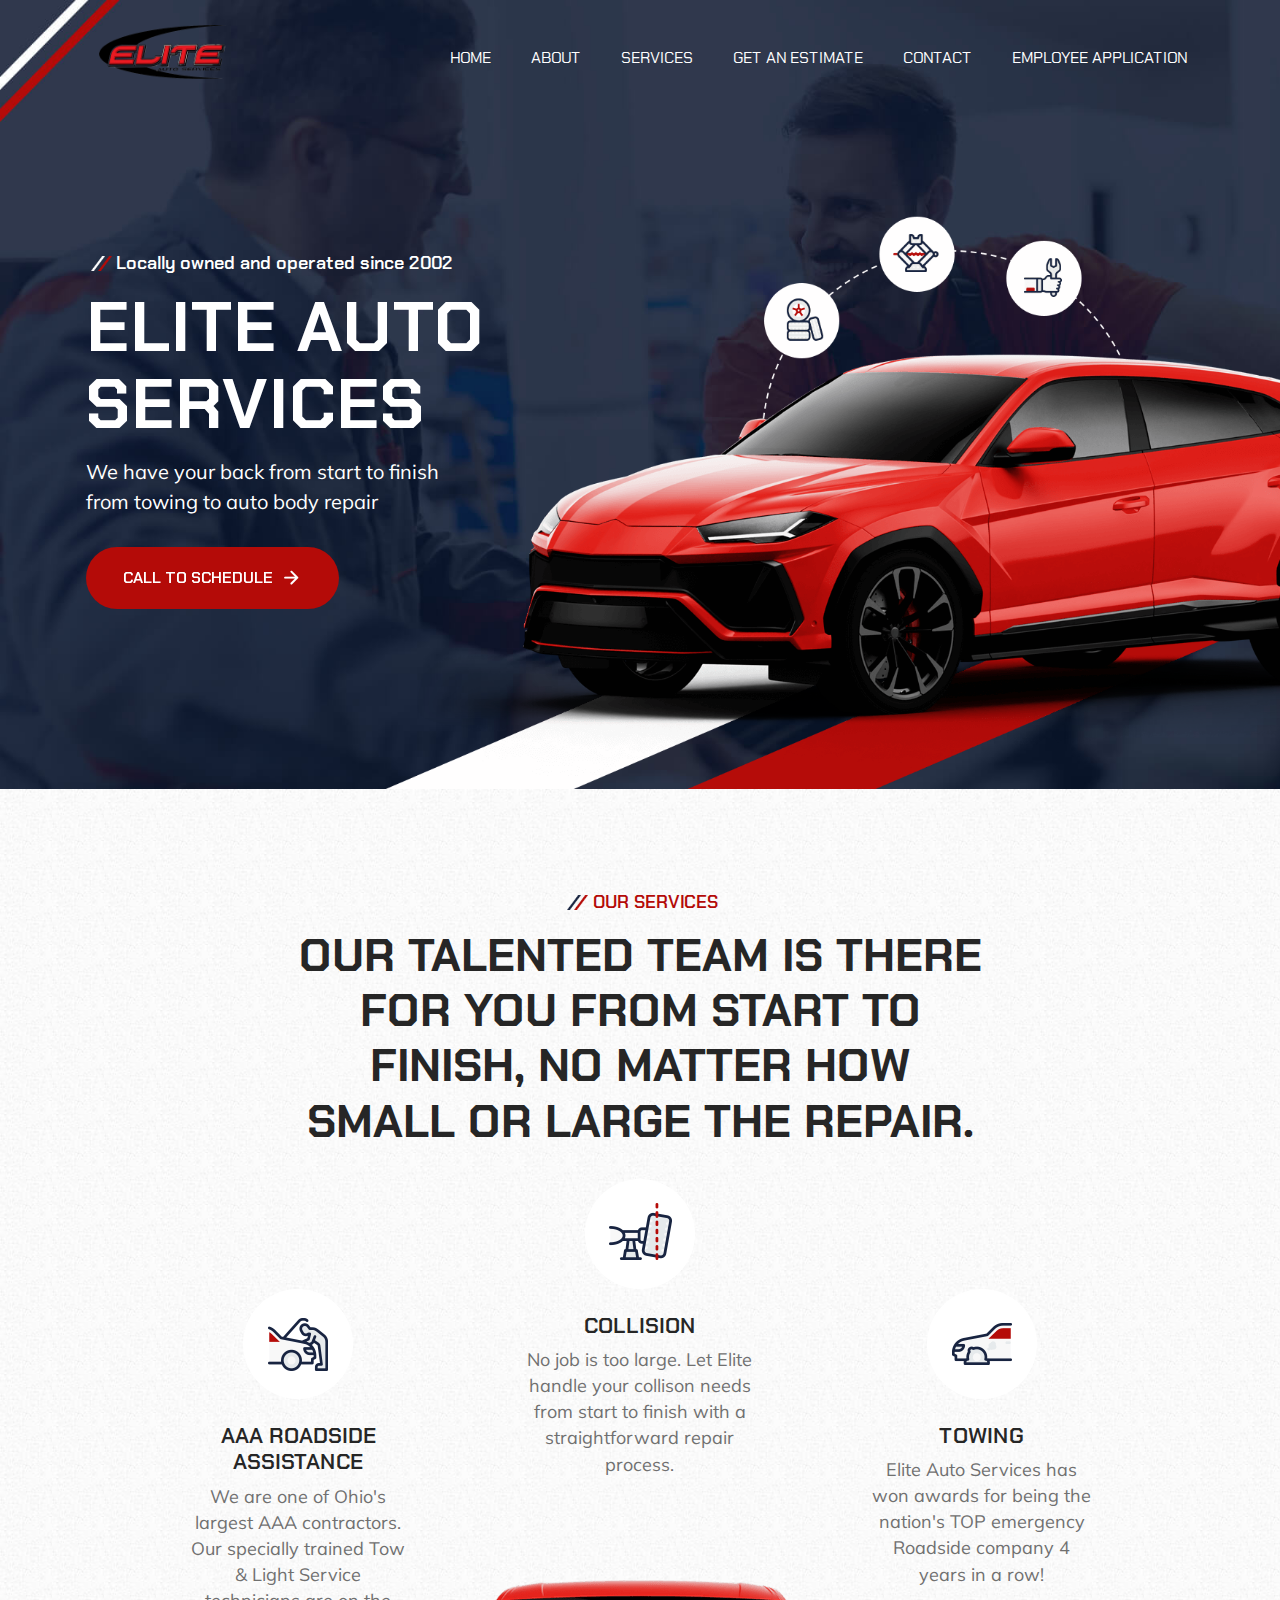
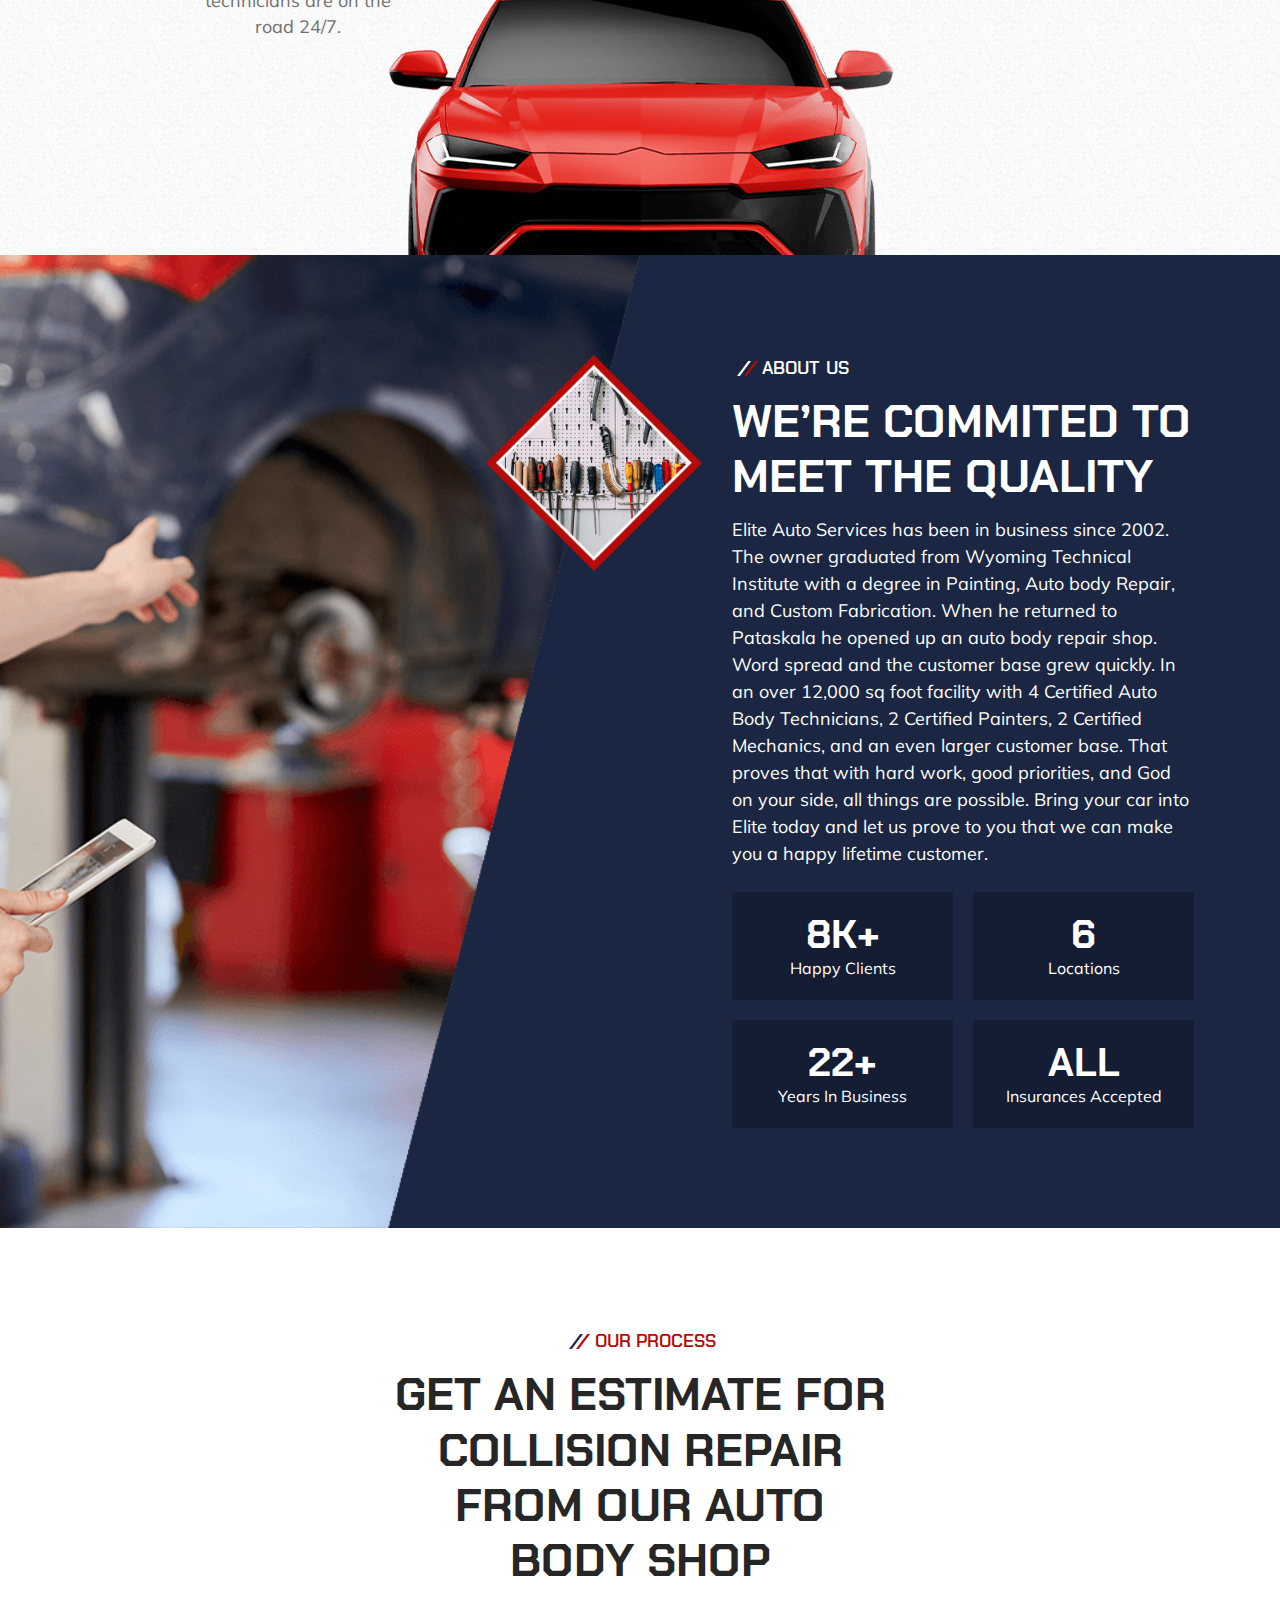
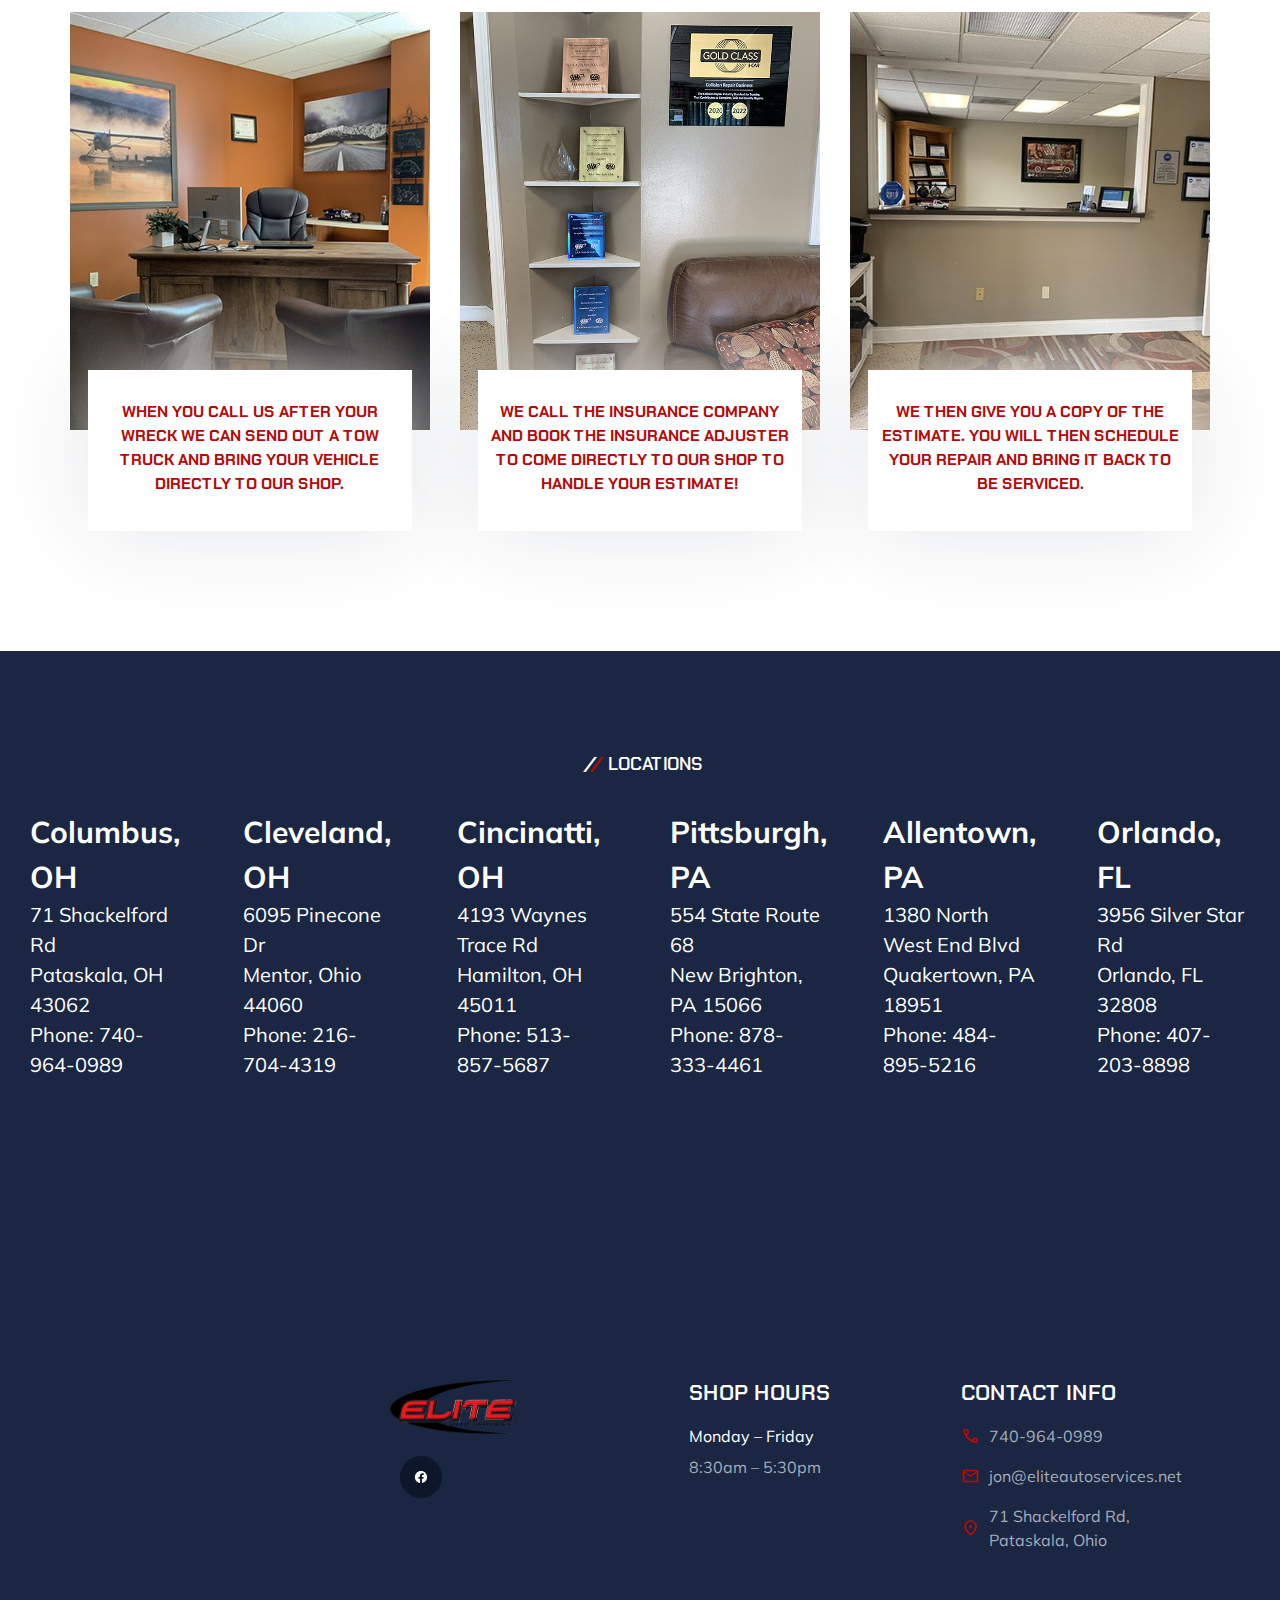
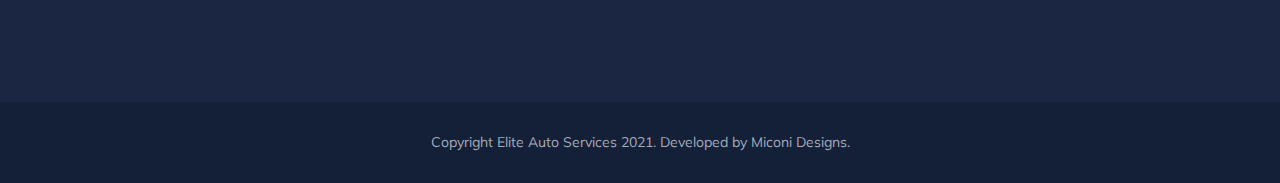
<file: elitewebsite/index.html>
<!DOCTYPE html>
<html lang="en">

<head>
  <meta charset="UTF-8">
  <meta http-equiv="X-UA-Compatible" content="IE=edge">
  <meta name="viewport" content="width=device-width, initial-scale=1.0">

  <!-- Primary meta tags-->
  <title>Elite Auto Services</title>
  <meta name="title" content="Autofix - Auto Maintenance & Repair Service">
  <meta name="description" content="This is a vehicle repair html template made by codewithsadee">

  <!-- Favicon -->
  <link rel="shortcut icon" href="./favicon.svg" type="image/svg+xml">

  <!-- Google font link -->
  <link rel="preconnect" href="https://fonts.googleapis.com">
  <link rel="preconnect" href="https://fonts.gstatic.com" crossorigin>
  <link href="https://fonts.googleapis.com/css2?family=Chakra+Petch:wght@400;600;700&family=Mulish&display=swap"
    rel="stylesheet">

  <!-- Material icon font -->
  <link rel="stylesheet"
    href="https://fonts.googleapis.com/css2?family=Material+Symbols+Rounded:opsz,wght,FILL,GRAD@40,600,0,0" />

  <!-- Custom css link -->
  <link rel="stylesheet" href="./assets/css/style.css">

  <!-- Preload images -->
  <link rel="preload" as="image" href="./assets/images/hero-banner.png">
  <link rel="preload" as="image" href="./assets/images/hero-bg.jpg">

</head>

<body>

  <!-- Header -->
  <header class="header">
    <div class="container">

      <a href="#" class="logo">
        <img src="./assets/elitelogos/logo3.png" width="128" height="63" alt="autofix home">
      </a>

      <nav class="navbar" data-navbar>
        <ul class="navbar-list">

          <li>
            <a href="#heroX" class="navbar-link">Home</a>
          </li>

          <li>
            <a href="#aboutX" class="navbar-link">About</a>
          </li>

          <li>
            <a href="#servicesX" class="navbar-link">Services</a>
          </li>

          <li>
            <a href="#workX" class="navbar-link">Get an estimate</a>
          </li>

          <li>
            <a href="#footerX" class="navbar-link">Contact</a>
          </li>

          <li>
            <a href="apply.html" class="navbar-link">Employee Application</a>
          </li>

        </ul>
      </nav>

      <button class="nav-toggle-btn" aria-label="toggle menu" data-nav-toggler>
        <span class="nav-toggle-icon icon-1"></span>
        <span class="nav-toggle-icon icon-2"></span>
        <span class="nav-toggle-icon icon-3"></span>
      </button>

    </div>
  </header>


  <main>
    <article>

      <!-- Hero -->
      <section class="hero has-bg-image" id="heroX" aria-label="home" style="background-image: url('./assets/images/hero-bg.jpg')">
        <div class="container">

          <div class="hero-content">

            <p class="section-subtitle :dark">Locally owned and operated since 2002</p>

            <h1 class="h1 section-title">Elite Auto Services</h1>

            <p class="section-text">
              We have your back from start to finish from towing to auto body repair
            </p>

            <a href="tel:+17409640989" class="btn">
              <span class="span">Call to schedule</span>

              <span class="material-symbols-rounded">arrow_forward</span>
            </a>

          </div>

          <figure class="hero-banner" style="--width: 1228; --height: 789;"> <!-- 1228, 789 -->
            <img src="./assets/images/hero-banner.png" width="1228" height="789" alt="red motor vehicle"
              class="move-anim">
          </figure>

        </div>
      </section>

      <!-- Service-->
      <section class="section service has-bg-image" id="servicesX" aria-labelledby="service-label"
        style="background-image: url('./assets/images/service-bg.jpg')">
        <div class="container">

          <p class="section-subtitle :light" id="service-label">Our services</p>

          <h2 class="h2 section-title">Our talented team is there for you from start to 
            finish, no matter how small or large the repair.
          </h2>

          <ul class="service-list">

            <li>
              <div class="service-card">

                <figure class="card-icon">
                  <img src="./assets/images/services-1.png" width="110" height="110" loading="lazy" alt="Engine Repair">
                </figure>

                <h3 class="h3 card-title">AAA Roadside Assistance</h3>

                <p class="card-text">
                  We are one of Ohio's largest AAA contractors. Our specially trained Tow & Light
                  Service technicians are on the road 24/7.
                </p>

                <!-- Keep for now, could use later <a href="#" class="btn-link">Read more</a> -->

              </div>
            </li>

            <li>
              <div class="service-card">

                <figure class="card-icon">
                  <img src="./assets/images/services-2.png" width="110" height="110" loading="lazy" alt="Brake Repair">
                </figure>

                <h3 class="h3 card-title">Collision</h3>

                <p class="card-text">
                  No job is too large. Let Elite handle your collison needs from start to finish
                  with a straightforward repair process.
                </p>

                <!-- Keep for now, could use later <a href="#" class="btn-link">Read more</a> -->

              </div>
            </li>

            <li>
              <div class="service-card">

                <figure class="card-icon">
                  <img src="./assets/images/services-3.png" width="110" height="110" loading="lazy" alt="Tire Repair">
                </figure>

                <h3 class="h3 card-title">Towing</h3>

                <p class="card-text">
                  Elite Auto Services has won awards for being the nation's TOP emergency
                  Roadside company 4 years in a row!
                </p>

                <!-- Keep for now, could use later <a href="#" class="btn-link">Read more</a> -->

              </div>
            </li>

            <li> <!-- Hidden -->
              <div class="service-card" style="display: none;">

                <figure class="card-icon">
                  <img src="./assets/images/services-4.png" width="110" height="110" loading="lazy"
                    alt="Battery Repair">
                </figure>

                <h3 class="h3 card-title">Battery Repair</h3>

                <p class="card-text">
                  Autem velaum iure reare aenderit rui in ea roluptate esse ruam moles
                </p>

                <a href="#" class="btn-link">Read more</a>

              </div>
            </li>

            <li class="service-banner">
              <img src="./assets/images/services-5.png" width="646" height="380" loading="lazy" alt="Red Car"
                class="move-anim">
            </li>

            <li> <!-- Hidden -->
              <div class="service-card" style="display: none;">

                <figure class="card-icon">
                  <img src="./assets/images/services-6.png" width="110" height="110" loading="lazy"
                    alt="Steering Repair">
                </figure>

                <h3 class="h3 card-title">Steering Repair</h3>

                <p class="card-text">
                  Autem velaum iure reare aenderit rui in ea roluptate esse ruam moles
                </p>

                <a href="#" class="btn-link">Read more</a>

              </div>
            </li>

          </ul>

          <!-- Keep for now, could be used for some sort of functionality
          <a href="#" class="btn">
            <span class="span">View All Services</span>

            <span class="material-symbols-rounded">arrow_forward</span>
          </a> -->

        </div>
      </section>

      <!-- About -->
      <section class="section about has-before" id="aboutX" aria-labelledby="about-label">
        <div class="container">

          <figure class="about-banner">
            <img src="./assets/images/about-banner.png" width="540" height="540" loading="lazy"
              alt="vehicle repire equipments" class="w-100">
          </figure>

          <div class="about-content">

            <p class="section-subtitle :dark">About Us</p>

            <h2 class="h2 section-title">We’re Commited to Meet the quality</h2>

            <p class="section-text">
              Elite Auto Services has been in business since 2002. The owner graduated from Wyoming 
              Technical Institute with a degree in Painting, Auto body Repair, and Custom Fabrication. 
              When he returned to Pataskala he opened up an auto body repair shop. Word spread and 
              the customer base grew quickly. In an over 12,000 sq foot facility with 4 Certified Auto 
              Body Technicians, 2 Certified Painters, 2 Certified Mechanics, and an even larger customer 
              base. That proves that with hard work, good priorities, and God on your side, all things are 
              possible. Bring your car into Elite today and let us prove to you that we can make you a happy 
              lifetime customer.
            </p>

            <ul class="about-list">

              <li class="about-item">
                <p>
                  <strong class="display-1 strong">8K+</strong> Happy Clients
                </p>
              </li>

              <li class="about-item">
                <p>
                  <strong class="display-1 strong">6</strong> Locations
                </p>
              </li>

              <li class="about-item">
                <p>
                  <strong class="display-1 strong">22+</strong> Years In Business
                </p>
              </li>

              <li class="about-item">
                <p>
                  <strong class="display-1 strong">All</strong> Insurances Accepted
                </p>
              </li>

            </ul>

          </div>

        </div>
      </section>

      <!-- Work -->
      <section class="section work" id="workX" aria-labelledby="work-label">
        <div class="container">

          <p class="section-subtitle :light" id="work-label">Our Process</p>

          <h2 class="h2 section-title">Get an estimate for collision repair from 
            our auto body shop</h2>

          <ul class="has-scrollbar">

            <li class="scrollbar-item">
              <div class="work-card">

                <figure class="card-banner img-holder" style="--width: 350; --height: 406;">
                  <img src="./assets/images/work-1.jpeg" width="350" height="406" loading="lazy" alt="Engine Repair"
                    class="img-cover">
                </figure>

                <div class="card-content">
                  <p class="card-subtitle">When you call us after your wreck we can send 
                    out a tow truck and bring your vehicle directly to our shop.</p>

                </div>

              </div>
            </li>

            <li class="scrollbar-item">
              <div class="work-card">

                <figure class="card-banner img-holder" style="--width: 350; --height: 406;">
                  <img src="./assets/images/work-2.jpeg" width="350" height="406" loading="lazy" alt="Car Tyre change"
                    class="img-cover">
                </figure>

                <div class="card-content">
                  <p class="card-subtitle">We call the insurance company and book the insurance 
                    adjuster to come directly to our shop to handle your estimate!</p>

                </div>

              </div>
            </li>

            <li class="scrollbar-item">
              <div class="work-card">

                <figure class="card-banner img-holder" style="--width: 350; --height: 406;">
                  <img src="./assets/images/work-3.jpeg" width="350" height="406" loading="lazy" alt="Battery Adjust"
                    class="img-cover">
                </figure>

                <div class="card-content">
                  <p class="card-subtitle"> We then give you a copy of the estimate. You will 
                    then schedule your repair and bring it back to be serviced.</p>

                </div>

              </div>
            </li>

          </ul>

        </div>
      </section>

      <!-- Locations -->
      <section class="section locations">
        <p class="section-subtitle :dark">Locations</p>
        <div class="locontainer">
          <div class="box">
            <h2>Columbus, OH</h2> 
            <p>71 Shackelford Rd</p>
            <p>Pataskala, OH 43062</p>
            <p>Phone: 740-964-0989</p>
          </div>

          <div class="box">
            <h2>Cleveland, OH</h2> 
            <p>6095 Pinecone Dr</p>
            <p>Mentor, Ohio 44060</p>
            <p>Phone: 216-704-4319</p>
          </div>

          <div class="box">
            <h2>Cincinatti, OH</h2> 
            <p>4193 Waynes Trace Rd</p>
            <p>Hamilton, OH 45011</p>
            <p>Phone: 513-857-5687</p>
          </div>

          <div class="box">
            <h2>Pittsburgh, PA</h2> 
            <p>554 State Route 68</p>
            <p>New Brighton, PA 15066</p>
            <p>Phone: 878-333-4461</p>
          </div>

          <div class="box">
            <h2>Allentown, PA</h2> 
            <p>1380 North West End Blvd</p>
            <p>Quakertown, PA 18951</p>
            <p>Phone: 484-895-5216</p>
          </div>

          <div class="box">
            <h2>Orlando, FL</h2> 
            <p>3956 Silver Star Rd</p>
            <p>Orlando, FL 32808</p>
            <p>Phone: 407-203-8898</p>
          </div>
        </div>
        </div>

      </section>

    </article>
  </main>


  <!-- Footer -->
  <footer class="footer" id="footerX">

    <div class="footer-top section">
      <div class="container">

        <div class="footer-brand">

          <a href="#" class="logo">
            <img src="./assets/elitelogos/logo3.png" width="128" height="63" alt="autofix home">
          </a>

          <!-- Uneccessary right now but could be needed
          <p class="footer-text">
            Rerum necessitatibus saepe eveniet aut et voluptates repudiandae sint et molestiae non recusandae.
          </p> -->

          <ul class="social-list">
            <li>
              <a href="https://www.facebook.com/EliteAutoServicesLlc/" class="social-link">
                <img src="./assets/images/facebook.svg" alt="facebook">
              </a>
            </li>
          </ul>
        </div>

        <ul class="footer-list">

          <li>
            <p class="h3">Shop Hours</p>
          </li>

          <li>
            <p class="p">Monday – Friday</p>

            <span class="span">8:30am – 5:30pm</span>
          </li>


        </ul>

        <ul class="footer-list">

          <li>
            <p class="h3">Contact Info</p>
          </li>

          <li>
            <a href="tel:+01234567890" class="footer-link">
              <span class="material-symbols-rounded">call</span>

              <span class="span">740-964-0989</span>
            </a>
          </li>

          <li>
            <a href="mailto:info@autofix.com" class="footer-link">
              <span class="material-symbols-rounded">mail</span>

              <span class="span">jon@eliteautoservices.net</span>
            </a>
          </li>

          <li>
            <address class="footer-link address">
              <span class="material-symbols-rounded">location_on</span>

              <span class="span">71 Shackelford Rd, Pataskala, Ohio</span>
            </address>
          </li>

        </ul>

      </div>

      <img src="./assets/images/footer-shape-3.png" width="637" height="173" loading="lazy" alt="Shape"
        class="shape shape-3 move-anim">

    </div>

    <div class="footer-bottom">
      <div class="container">

        <p class="copyright">Copyright Elite Auto Services 2021. Developed by Miconi Designs.</p>

        <img src="./assets/images/footer-shape-2.png" width="778" height="335" loading="lazy" alt="Shape"
          class="shape shape-2">

        <img src="./assets/images/footer-shape-1.png" width="805" height="652" loading="lazy" alt="Red Car"
          class="shape shape-1 move-anim">

      </div>
    </div>

  </footer>


  <!-- js link -->
  <script src="./assets/js/script.js"></script>

</body>

</html>
</file>
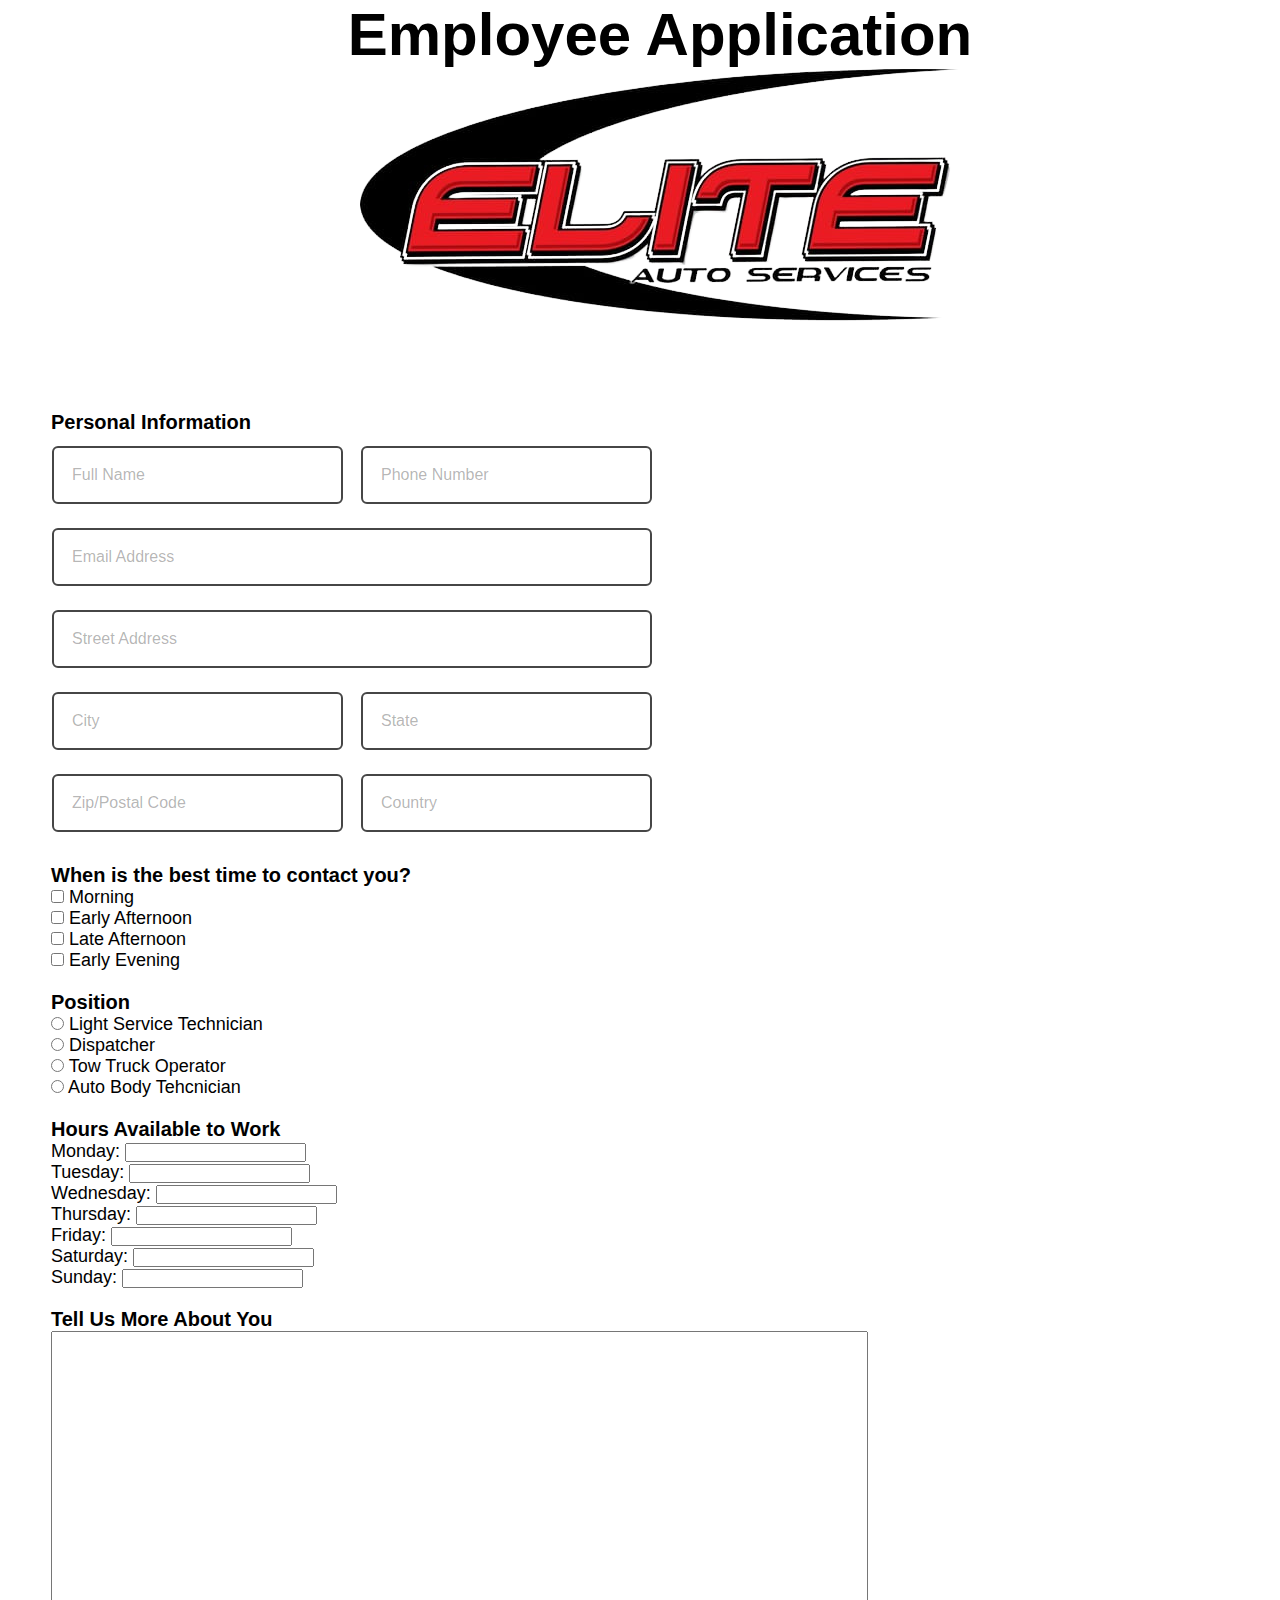
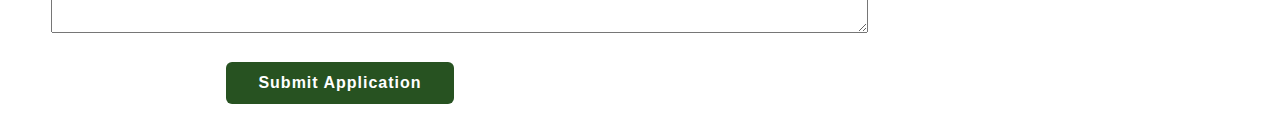
<file: elitewebsite/apply.html>
<!DOCTYPE html>
<html lang="en">
<head>
    <meta charset="UTF-8">
    <meta name="viewport" content="width=device-width, initial-scale=1.0">
    <title>Employee Application </title>

    <!-- Google font link -->
    <link rel="preconnect" href="https://fonts.googleapis.com">
    <link rel="preconnect" href="https://fonts.gstatic.com" crossorigin>
    <link href="https://fonts.googleapis.com/css2?family=Chakra+Petch:wght@400;600;700&family=Mulish&display=swap"
        rel="stylesheet">

    <link rel="stylesheet" href="./assets/css/formstyles.css">
</head>

<!--
Neccessary Components:
-First and last names
-Email and confirm email
-Address with city, state, province, region, zip
-Phone number
-Best time to call
-Position
-Available hours
-More about
-Resume upload
-->
<!-- 
<a href="index.html">
    <img src="assets/elitelogos/logo3.png" alt="">
</a> -->

<body>
    <header>
        
    </header>
    <section class="contact">
        <h2>
            Employee Application
            <a href="index.html">
                <img src="assets/elitelogos/logo3.png" alt="">
            </a> <!-- Play with inline block to size this-->
        </h2>
        <form action="#">
            
            <!-- Personal Information-->
            <p class="subtitle">Personal Information</p>
            <div class="input-box">
                <!-- Name -->
                <div class="input-field field">
                    <input type="text" id="name" placeholder="Full Name"
                    class="item" autocomplete="off" required>
                </div>
                <!-- Phone -->
                <div class="input-field field">
                    <input type="text" id="phone" placeholder="Phone Number"
                    class="item" autocomplete="off" required>
                </div>
            </div>

            <div class="input-box">
                <!-- Email -->
                <div class="input-field field long">
                    <input type="text" id="email" placeholder="Email Address"
                    class="item" autocomplete="off" required>
                </div>
            </div>

            <div class="input-box">
                <!-- Street Address-->
                <div class="input-field field long">
                    <input type="text" id="address" placeholder="Street Address"
                    class="item" autocomplete="off" required>
                </div>
            </div>

            <div class="input-box">
                <!-- City -->
                <div class="input-field field">
                    <input type="text" id="city" placeholder="City"
                    class="item" autocomplete="off" required>
                </div>
                <!-- State -->
                <div class="input-field field">
                    <input type="text" id="state" placeholder="State"
                    class="item" autocomplete="off" required>
                </div>
            </div>

            <div class="input-box">
                <!-- Zip/Postal Code -->
                <div class="input-field field">
                    <input type="text" id="zip" placeholder="Zip/Postal Code"
                    class="item" autocomplete="off" required>
                </div>
                <!-- Country -->
                <div class="input-field field">
                    <input type="text" id="country" placeholder="Country"
                    class="item" autocomplete="off">
                </div>
            </div>

            <!-- Contact Time-->
            <p class="subtitle">When is the best time to contact you?</p>
            <div class="checkbox">
                <input type="checkbox" id="morning" name="morning" class="">
                <label for="morning">Morning</label> <br>
                <input type="checkbox" id="ea" name="ea" class="">
                <label for="ea">Early Afternoon</label> <br>
                <input type="checkbox" id="la" name="la" class="">
                <label for="la">Late Afternoon</label> <br>
                <input type="checkbox" id="ee" name="ee" class="">
                <label for="ee">Early Evening</label> 
            </div>

            <!-- Position -->
            <p class="subtitle">Position</p>
            <div class="radio-group">
                <input type="radio" id="lst" name="posts" value="LST">
                <label for="lst">Light Service Technician</label><br>
                <input type="radio" id="disp" name="posts" value="DISP">
                <label for="disp">Dispatcher</label><br>
                <input type="radio" id="tto" name="posts" value="TTO">
                <label for="tto">Tow Truck Operator</label><br>
                <input type="radio" id="abt" name="posts" value="ABT">
                <label for="abt">Auto Body Tehcnician</label>
            </div>

            <p class="subtitle">Hours Available to Work</p>
            <div class="availability">
                <label for="monday">Monday:</label>
                <input type="text" id="monday" name="monday_availability"><br>
                <label for="tuesday">Tuesday:</label>
                <input type="text" id="tuesday" name="tuesday_availability"><br>
                <label for="wednesday">Wednesday:</label>
                <input type="text" id="wednesday" name="wednesday_availability"><br>
                <label for="thursday">Thursday:</label>
                <input type="text" id="thursday" name="thursday_availability"><br>
                <label for="friday">Friday:</label>
                <input type="text" id="friday" name="friday_availability"><br>
                <label for="saturday">Saturday:</label>
                <input type="text" id="saturday" name="saturday_availability"><br>
                <label for="sunday">Sunday:</label>
                <input type="text" id="sunday" name="sunday_availability"><br>
            </div>

            <p class="subtitle">Tell Us More About You</p>
            <div class="moreinfo">
                <textarea id="moreinfo" name="about" rows="20" cols="100"></textarea>
            </div>
              
      
            <!-- Keep for later
            <div class="textarea-field field">
                <textarea name="" id="message" cols="30" rows="10" placeholder="Your Message"
                autocomplete="off" class="item">
                </textarea>
            </div> -->

            <button type="submit">Submit Application</button>
        </form>
    </section>

    <script src="https://smtpjs.com/v3/smtp.js"></script>
    <script src="./assets/js/applyscript.js"></script>
</body>
</html>
</file>
<file: elitewebsite/assets/css/style.css>
:root {

  /*colors*/
  --international-orange-engineering: hsl(1, 91%, 37%);
  --cadet-blue-creyola: hsl(222, 14%, 69%);
  --oxford-blue-1: hsl(222, 47%, 15%);
  --oxford-blue-2: hsl(222, 44%, 14%);
  --oxford-blue-3: hsl(222, 50%, 11%);
  --sonic-silver: hsl(0, 0%, 44%);
  --space-cadet: hsl(222, 44%, 18%);
  --pastel-pink: hsl(1, 53%, 75%);
  --eerie-black: hsl(0, 0%, 15%);
  --light-gray: hsl(0, 0%, 80%);
  --white: hsl(0, 0%, 100%);

  /*typography*/
  --ff-chakra-petch: 'Chakra Petch', sans-serif;
  --ff-mulish: 'Mulish', sans-serif;
  
  --fs-1: 3.5rem;
  --fs-2: 3rem;
  --fs-3: 2.4rem;
  --fs-4: 1.8rem;
  --fs-5: 1.4rem;
  --fs-6: 1.2rem;
  
  --fw-400: 400;
  --fw-600: 600;
  --fw-700: 700;

  /*spacing*/
  --section-padding: 60px;

  /*box shadow*/
  --shadow: 0px 0px 100px 0px hsl(216, 9%, 90%);

  /*border radius*/
  --radius-pill: 100px;
  --radius-circle: 50%;

  /*transition*/
  --transition: 0.25s ease;
  --cubic-out: cubic-bezier(0.05, 0.83, 0.52, 0.97);

}


*,
*::before,
*::after {
  margin: 0;
  padding: 0;
  box-sizing: border-box;
}

li { list-style: none; }

a,
img,
span,
button { display: block; }

a {
  color: inherit;
  text-decoration: none;
}

img { height: auto; }

button {
  background: none;
  border: none;
  font: inherit;
  cursor: pointer;
}

address { font-style: normal; }

html {
  font-family: var(--ff-mulish);
  font-size: 10px;
  scroll-behavior: smooth;
}

body {
  background-color: var(--white);
  color: var(--sonic-silver);
  font-size: 1.6rem;
  line-height: 1.5;
}

:focus-visible { outline-offset: 4px; }

::-webkit-scrollbar { width: 10px; }

::-webkit-scrollbar-track { background-color: hsl(0, 0%, 98%); }

::-webkit-scrollbar-thumb { background-color: hsl(0, 0%, 80%); }

::-webkit-scrollbar-thumb:hover { background-color: hsl(0, 0%, 70%); }





/*Reused Style*/

.container { padding-inline: 16px; }

.material-symbols-rounded {
  --fs: 1em;
  font-variation-settings: 'FILL' 0, 'wght' 600, 'GRAD' 0, 'opsz' 40;
  font-size: var(--fs);
  width: 1em;
  overflow: hidden;
}

.has-bg-image {
  background-repeat: no-repeat;
  background-size: cover;
  background-position: left;
}

.section-subtitle {
  max-width: max-content;
  font-family: var(--ff-chakra-petch);
  font-size: var(--fs-5);
  font-weight: var(--fw-600);
  text-transform: uppercase;
  margin-block-end: 12px;
  margin-inline: auto;
}

.section-subtitle::before {
  content: "";
  display: inline-block;
  height: 15px;
  width: 30px;
  margin-block-end: -2px;
  background-repeat: no-repeat;
  background-size: contain;
  background-position: center;
}

.section-subtitle.\:dark { color: var(--white); }

.section-subtitle.\:dark::before { background-image: url('../images/text-bars-light.png'); }

.section-subtitle.\:light { color: var(--international-orange-engineering); }

.section-subtitle.\:light::before { background-image: url('../images/text-bars-dark.png'); }

.section-title { text-align: center; }

.h1,
.h2,
.h3,
.display-1 {
  font-family: var(--ff-chakra-petch);
  font-weight: var(--fw-700);
  text-transform: uppercase;
}

.display-1 { font-size: var(--fs-1); }

.h1 {
  color: var(--white);
  font-size: 70px /*var(--fs-2)*/;
  line-height: 1.1;
  letter-spacing: 1px;
}

.h2,
.h3 {
  color: var(--eerie-black);
  font-weight: var(--fw-600);
  line-height: 1.2;
}

.h2 { font-size: var(--fs-3); }

.h3 { font-size: var(--fs-4); }

.btn {
  background-color: var(--international-orange-engineering);
  color: var(--white);
  max-width: max-content;
  font-family: var(--ff-chakra-petch);
  font-weight: var(--fw-600);
  text-transform: uppercase;
  display: flex;
  align-items: center;
  gap: 8px;
  padding: 12px 20px;
  border: 1px solid transparent;
  border-radius: var(--radius-pill);
  transition: var(--transition);
  will-change: transform;
}

.btn:is(:hover, :focus-visible) {
  transform: translateY(-5px);
  background-color: var(--oxford-blue-3);
  border-color: var(--white);
}

.move-anim { animation: moving 2s ease-in-out infinite alternate; }

@keyframes moving {
  0% { transform: translateY(0); }
  100% { transform: translateY(10px); }
}

.section { padding-block: var(--section-padding); }

.btn-link {
  font-family: var(--ff-chakra-petch);
  text-transform: uppercase;
  color: var(--international-orange-engineering);
  font-weight: var(--fw-700);
}

.w-100 { width: 100%; }

.img-holder {
  aspect-ratio: var(--width) / var(--height);
  background-color: var(--light-gray);
  overflow: hidden;
}

.img-cover {
  width: 100%;
  height: 100%;
  object-fit: cover;
}

.has-scrollbar {
  display: flex;
  align-items: center;
  gap: 30px;
  overflow-x: auto;
  scroll-snap-type: inline mandatory;
  padding-block-end: 20px;
}

.scrollbar-item {
  min-width: 100%;
  scroll-snap-align: start;
}

.has-scrollbar::-webkit-scrollbar { height: 16px; }

.has-scrollbar::-webkit-scrollbar-track {
  background-color: var(--pastel-pink);
  border-radius: 20px;
}

.has-scrollbar::-webkit-scrollbar-thumb {
  background-color: var(--international-orange-engineering);
  border-radius: 20px;
  border: 3px solid var(--pastel-pink);
}

.has-scrollbar::-webkit-scrollbar-button { width: 15%; }


/*Header*/
.header .btn { display: none; }

.header {
  position: absolute;
  top: 0;
  left: 0;
  width: 100%;
  padding: 40px 15px;
  padding-inline-start: 40px;
  z-index: 4;
}

.header .container {
  display: flex;
  justify-content: space-between;
  align-items: center;
}

.logo img { width: 100px; }

.nav-toggle-icon {
  width: 30px;
  height: 2px;
  background-color: var(--white);
  transition: var(--transition);
}

.nav-toggle-icon:not(:last-child) { margin-block-end: 7px; }

.nav-toggle-btn.active .icon-2 {
  opacity: 0;
  transform: translateX(-10px);
}

.nav-toggle-btn.active .icon-1 { transform: rotate(45deg) translate(8px, 8px); }

.nav-toggle-btn.active .icon-3 { transform: rotate(-45deg) translate(4px, -4px); }

.navbar {
  position: absolute;
  top: 100px;
  right: 30px;
  background-color: var(--international-orange-engineering);
  min-width: max-content;
  width: 30%;
  transform: translateY(20px);
  opacity: 0;
  visibility: hidden;
  transition: 0.25s var(--cubic-out);
  z-index: 2;
}

.navbar.active {
  transform: translateY(0);
  opacity: 1;
  visibility: visible;
  transition-duration: 0.5s;
}

.navbar-link {
  font-family: var(--ff-chakra-petch);
  font-size: var(--fs-5);
  text-transform: uppercase;
  color: var(--white);
  padding: 10px 20px;
  transition: var(--transition);
}

.navbar-link:is(:hover, :focus-visible) {
  background-color: var(--white);
  color: var(--international-orange-engineering);
}


/*Hero*/
.hero {
  position: relative;
  padding-block-start: calc(var(--section-padding) + 70px);
  text-align: center;
  z-index: 1;
  overflow: hidden;
}

.hero .container {
  display: grid;
  gap: 30px;
}

.hero .section-subtitle { text-transform: unset; }

.hero .section-text {
  color: var(--white);
  margin-block: 14px 18px;
}

.hero .btn { margin-inline: auto; }

.hero-banner { aspect-ratio: var(--width) / var(--height); }

.hero-banner img {
  position: absolute;
  bottom: 0;
  right: 0;
  width: 90%;
  z-index: -1;
}


/*Service*/
.service-banner { display: none; }

.service { text-align: center; }

.service-list {
  gap: 0;
  margin-block-end: 40px;
}

.service-card .card-icon {
  max-width: max-content;
  margin-inline: auto;
  margin-block-end: 24px;
}

.service-card .card-text {
  line-height: 1.2;
  margin-block: 8px;
}

.service .btn { margin-inline: auto; }


/*About*/
.about {
  background-color: var(--space-cadet);
  color: var(--white);
  text-align: center;
}

.about .container {
  display: grid;
  gap: 50px;
}

.about .section-title { color: var(--white); }

.about .section-text:nth-child(3) { margin-block: 12px 8px; }

.about-list {
  display: grid;
  gap: 25px;
  margin-block-start: 25px;
}

.about-item {
  background-color: var(--oxford-blue-2);
  padding: 40px 20px;
  transition: var(--transition);
}

.about-item:hover {
  background-color: var(--international-orange-engineering);
  transform: translateY(-8px);
}

.about-item .strong {
  display: block;
  line-height: 1.1;
}


/*Work*/
.work .container { padding-inline: 0; }

.work .section-title { margin-block-end: 24px; }

.work-card { position: relative; }

.work-card .card-content {
  background-color: var(--white);
  max-width: 90%;
  padding: 30px 10px;
  margin-block-start: -60px;
  margin-inline: auto;
  position: relative;
  text-align: center;
  box-shadow: var(--shadow);
}

.work-card .card-subtitle {
  font-family: var(--ff-chakra-petch);
  text-transform: uppercase;
  color: var(--international-orange-engineering);
  font-weight: var(--fw-700);
  margin-block-end: 5px;
}

.work-card .card-title { margin-block-end: 10px; }

.work-card .card-btn {
  background-color: var(--international-orange-engineering);
  color: var(--white);
  font-size: 2rem;
  margin-inline: auto;
  width: 38px;
  height: 38px;
  display: grid;
  place-items: center;
  border-radius: var(--radius-circle);
}


/*Locations*/
.locations{
  background-color: var(--space-cadet);
}

.locontainer{
  width: 100%;
  height: auto;
  display: flex;
  flex-direction: row;
  justify-content: space-around;
  flex-flow: wrap;
}

.box{
  color: white;
  width: 12%;
  height: 300px;
  margin: 20px;
  font-size: 20px;
}



/*Footer*/
.footer { color: var(--cadet-blue-creyola); }

.footer .shape { display: none; }

.footer-top { background-color: var(--space-cadet); }

.footer-top .container {
  display: grid;
  gap: 40px;
}

.footer-text { margin-block: 18px 20px; }

.social-list {
  display: flex;
  gap: 8px;
  padding: 10px;
}

.social-link {
  background-color: var(--oxford-blue-3);
  padding: 14px;
  border-radius: var(--radius-circle);
  transition: var(--transition);
}

.social-link:is(:hover, :focus-visible) {
  background-color: var(--international-orange-engineering);
  transform: translateY(-5px);
}

.footer .h3 {
  color: var(--white);
  margin-block-end: 18px;
}

.footer-list .p {
  color: var(--white);
  font-weight: var(--fw-400);
  margin-block-end: 7px;
}

.footer-list li:not(:first-child) { margin-block-start: 16px; }

.footer-link {
  display: flex;
  align-items: center;
  gap: 10px;
}

.footer-link:is(:hover, :focus-visible) { color: var(--international-orange-engineering); }

.footer-link .material-symbols-rounded {
  flex-shrink: 0;
  font-size: 1.8rem;
  color: var(--international-orange-engineering);
}

.footer-bottom {
  background-color: var(--oxford-blue-1);
  padding-block: 20px;
}

.copyright {
  text-align: center;
  font-size: var(--fs-6);
}


/*Media Queries*/

/*575px*/
@media (min-width: 575px) {

  /*CUSTOM PROPERTY*/
  :root {

    /*typography*/
    --fs-2: 4rem;
    --fs-3: 2.8rem;
    --fs-4: 2rem;

  }

  /*Reused Style*/
  .container {
    max-width: 540px;
    width: 100%;
    margin-inline: auto;
  }

  .section-subtitle { --fs-5: 1.6rem; }

  .h2 { font-weight: var(--fw-700); }



  /*Hero*/
  .hero .container { max-width: unset; }

  .hero-content {
    max-width: 520px;
    margin-inline: auto;
  }

  .hero .section-text { font-size: 1.8rem; }



  /*Service*/
  .service .section-title { margin-block-end: 30px; }

  .service-list {
    display: grid;
    grid-template-columns: 1fr 1fr;
    gap: 30px;
    margin-block-end: 40px;
  }

  /*About*/
  .about-list {
    grid-template-columns: 1fr 1fr;
    gap: 20px;
  }

  .about-item { padding-block: 20px; }

  /*WORK*/
  .scrollbar-item { min-width: calc(50% - 15px); }

  /*Footer*/
  .footer-top {
    position: relative;
    overflow: hidden;
  }

  .footer-top .container { grid-template-columns: 1fr 1fr; }

  .footer .shape-3 {
    display: block;
    position: absolute;
    bottom: -30px;
    right: 0;
  }

}


/*768px*/
@media (min-width: 768px) {

  /*Custom Property*/
  :root {

    /*Typography*/
    --fs-1: 4rem;
    --fs-2: 5rem;
    --fs-3: 3.4rem;

  }

  /*Reused Style*/
  .container,
  .hero-content { max-width: 720px; }

  .btn { padding: 16px 32px; }

  .section-subtitle { --fs-5: 1.8rem; }

  .section-title:not(.h1) {
    max-width: 500px;
    margin-inline: auto;
  }

  /*Hero*/
  .hero { --section-padding: 120px; }

  .hero .section-text { margin-block-end: 30px; }

  /*Service*/
  .service-banner {
    display: block;
    position: relative;
  }

  .service-list { grid-template-columns: repeat(3, 1fr); }

  .service-banner img {
    position: absolute;
    top: 0;
    left: -25%;
    margin-block-start: 15%;
    width: 150%;
    transform-origin: top;
  }

  /*About*/
  .about-banner { max-width: max-content; }

  .about-banner,
  .about .section-text { margin-inline: auto; }

  .about .section-text { max-width: 520px; }

  /*Footer*/
  .footer-top .container { grid-template-columns: 1fr 0.9fr 0.9fr; }

  .copyright { --fs-6: 1.4rem; }

}


/*992px*/
@media (min-width: 992px) {

  /*Custom Property*/
  :root {

    /*Typography*/
    --fs-2: 4.4rem;
    --fs-3: 3.8rem;
    --fs-4: 2.2rem;

    /*Spacing*/
    --section-padding: 100px;

  }

  /*Reused Style*/
  .container { max-width: 960px; }

  .section-text,
  .card-text { font-size: 1.8rem; }

  /*Header */
  .nav-toggle-btn { display: none; }

  .header .container { gap: 30px; }

  .navbar,
  .navbar.active {
    all: unset;
    display: block;
    margin-inline-start: auto;
  }

  .navbar-list { display: flex; }

  .navbar-link {
    position: relative;
    font-size: unset;
  }

  .navbar-link:is(:hover, :focus-visible) {
    background: none;
    color: var(--white);
  }

  .navbar-link::after {
    content: url("../images/nav-before-img.png");
    position: absolute;
    bottom: -8px;
    left: 50%;
    transform: translateX(-50%);
    opacity: 0;
  }

  .navbar-link:is(:hover, :focus-visible)::after { opacity: 1; }

  .header .btn {
    display: flex;
    padding: 12px 24px;
    font-size: var(--fs-5);
  }

  /*Hero*/
  .hero {
    text-align: left;
    padding-block-end: 80px;
  }

  .hero .container {
    max-width: 960px;
    grid-template-columns: 1fr 1fr;
  }

  .hero :is(.section-subtitle, .btn) { margin-inline: 0; }

  .hero .section-title { text-align: left; }

  .hero-banner img { width: 55%; }

  /*Service*/
  .service-card .card-text {
    padding-inline: 25px;
    line-height: 1.45;
    margin-block-end: 15px;
  }

  .service-list li:nth-child(-2n+3) { margin-block-start: 90px; }

  .service-list li:nth-child(4) { margin-inline-end: 60px; }

  .service-list li:nth-child(6) { margin-inline-start: 60px; }

  .service-banner img {
    left: -55%;
    margin-block-start: -30%;
    width: 210%;
  }

  /*About*/
  .about {
    position: relative;
    z-index: 1;
  }

  .about,
  .about .section-title { text-align: left; }

  .about .container {
    grid-template-columns: 1fr 0.75fr;
    gap: 30px;
  }

  .about .section-subtitle { margin-inline: 0; }

  .about-banner,
  .about-banner .w-100 { margin-inline: auto 0; }

  .about-banner .w-100 { width: 40%; }

  .about-item { text-align: center; }

  .about::before {
    content: "";
    position: absolute;
    top: 0;
    left: 0;
    width: 50%;
    height: 100%;
    background-image: url('../images/about-abs-banner.png');
    background-repeat: no-repeat;
    background-size: cover;
    background-position: right;
    z-index: -1;
  }

  /*Work*/
  .has-scrollbar { overflow-x: visible; }

  .scrollbar-item { min-width: calc(33.33% - 20px); }

}


/*1200px*/
@media (min-width: 1200px) {

  /*Custom Property*/
  :root {

    /*Typography*/
    --fs-2: 5rem;
    --fs-3: 4.6rem;

  }

  /*Reused Style*/
  .container,
  .hero .container { max-width: 1140px; }

  .btn { padding: 18px 36px; }

  .btn .material-symbols-rounded { --fs: 1.3em; }

  /*Header*/
  .header { padding-block: 25px; }

  .logo img { width: 128px; }

  .header .btn {
    font-size: unset;
    padding-block: 15px;
  }

  /*Hero*/
  .hero { padding-block: 250px 180px; }

  .hero .container { grid-template-columns: 1fr 0.9fr; }

  .hero .section-text {
    font-size: 2rem;
    padding-inline-end: 120px;
  }

  .hero-banner img { width: 70%; }

  /*Service*/
  .service .section-title { max-width: 700px; }

  .service-list { margin-block-end: 70px; }

  .service-list li:nth-child(2) .card-text {
    padding-inline: 50px;
  }

  .service-list li:nth-child(-2n+3) {
    margin-block-start: 110px;
  }

  .service-list li:is(:nth-child(1), :nth-child(6)) {
    margin-inline-start: 75px;
  }

  .service-list li:is(:nth-child(3), :nth-child(4)) {
    margin-inline-end: 75px;
  }

  .service-banner img {
    width: max-content;
    left: -41%;
  }

  /*Work*/
  .work-card .card-btn {
    font-size: 2.4rem;
    width: 55px;
    height: 55px;
  }

  /*Footer*/
  .footer-top { padding-block: 150px; }

  .footer-top .container { padding-inline-start: 25%; }

  .footer-bottom {
    position: relative;
    padding-block: 30px;
    z-index: 1;
  }

  .footer :is(.shape-1, .shape-2) {
    display: block;
    position: absolute;
    bottom: 0;
    width: 50%;
    pointer-events: none;
    z-index: -1;
  }

  .footer .shape-1 { left: -100px; }

  .footer .shape-2 { left: -50px; }

}


/*1400px*/
@media (min-width: 1400px) {

  /*Custom Property*/
  :root {

    /*Typography*/
    --fs-2: 6rem;

    /*Spacing*/
    --section-padding: 140px;

  }

  /*Reused Style*/
  :is(.header, .hero) .container { max-width: 1280px; }

  .section-subtitle::before {
    height: 20px;
    margin-inline-end: 5px;
  }

  /*Header*/
  .header .btn { padding: 18px 36px; }

  /*Hero*/
  .hero { padding-block: 280px; }

  .hero .section-text { padding-inline-end: 90px; }

  .hero-banner img { width: 63%; }

  /*About*/
  .about::before { width: 55%; }

  .about-banner .w-100 { width: 50%; }

  /*Footer*/
  .footer-top .container { padding-inline-start: 20%; }

}


/*Location queries*/
@media screen and (max-width:1200px) {
  .box{
    width: 40%;
  }
}

@media screen and (max-width:600px) {
  .box{
    width: 90%;
  }
}
</file>
<file: elitewebsite/assets/css/formstyles.css>
*{
    margin: 0;
    padding: 0;
    box-sizing: border-box;
    font-family: "Poppins", sans-serif;
}

body{
    display: flex;
    justify-content: center;
    align-items: center;
    min-height: 100vh;
    background: #ffffff;
}

.contact{
    font-size: 40px;
    color: #000000;
    text-align: center;
    margin-bottom: 10px;
}

.contact form{
    width: 600px;
    text-align: center;
}

form .input-box{
    display: flex;
    justify-content: space-between;
}

.field .item{
    width: 100%;
    padding: 18px;
    background: transparent;
    border: 2px solid rgb(70, 70, 70);
    outline: none;
    border-radius: 6px;
    font-size: 16px;
    color: #000000;
    margin: 12px;
}

.field .item::placeholder{
    color: rgba(0, 0, 0, 0.3);
}

.input-box .input-field{
    width: 48.5%;
}

.input-box .long{
    width: 100%;
}

form .text-area-field .item{
    resize: none;
}

form button{
    padding: 12px 32px;
    background: rgb(39, 82, 33);
    border: none;
    outline: none;
    border-radius: 6px;
    font-size: 16px;
    color: #ffffff;
    letter-spacing: 1px;
    font-weight: 600;
    cursor: pointer;
    margin-top: 20px;
    transition: .5s;
}

form button:hover{
    box-shadow: none;
}

.subtitle{
    padding-top: 20px;
    padding-left: 11px;
    font-size: 20px;
    text-align: left;
    font-weight: bold;
}

.checkbox{
    text-align: left;
    font-size: 18px;
    padding-left: 11px;
}

.description{
    font-size: 20px;
    text-align: left;
    padding: 11px 0 5px 11px;
}

.radio-group{
    text-align: left;
    font-size: 18px;
    padding-left: 11px;
}

.availability{
    text-align: left;
    font-size: 18px;
    padding-left: 11px;
}
  
.moreinfo{
    text-align: left;
    padding-left: 11px;
}

header {
    text-align: left;
    padding: 20px;
}

.logo img {
    display: block;
    max-width: 100%;
}
</file>
